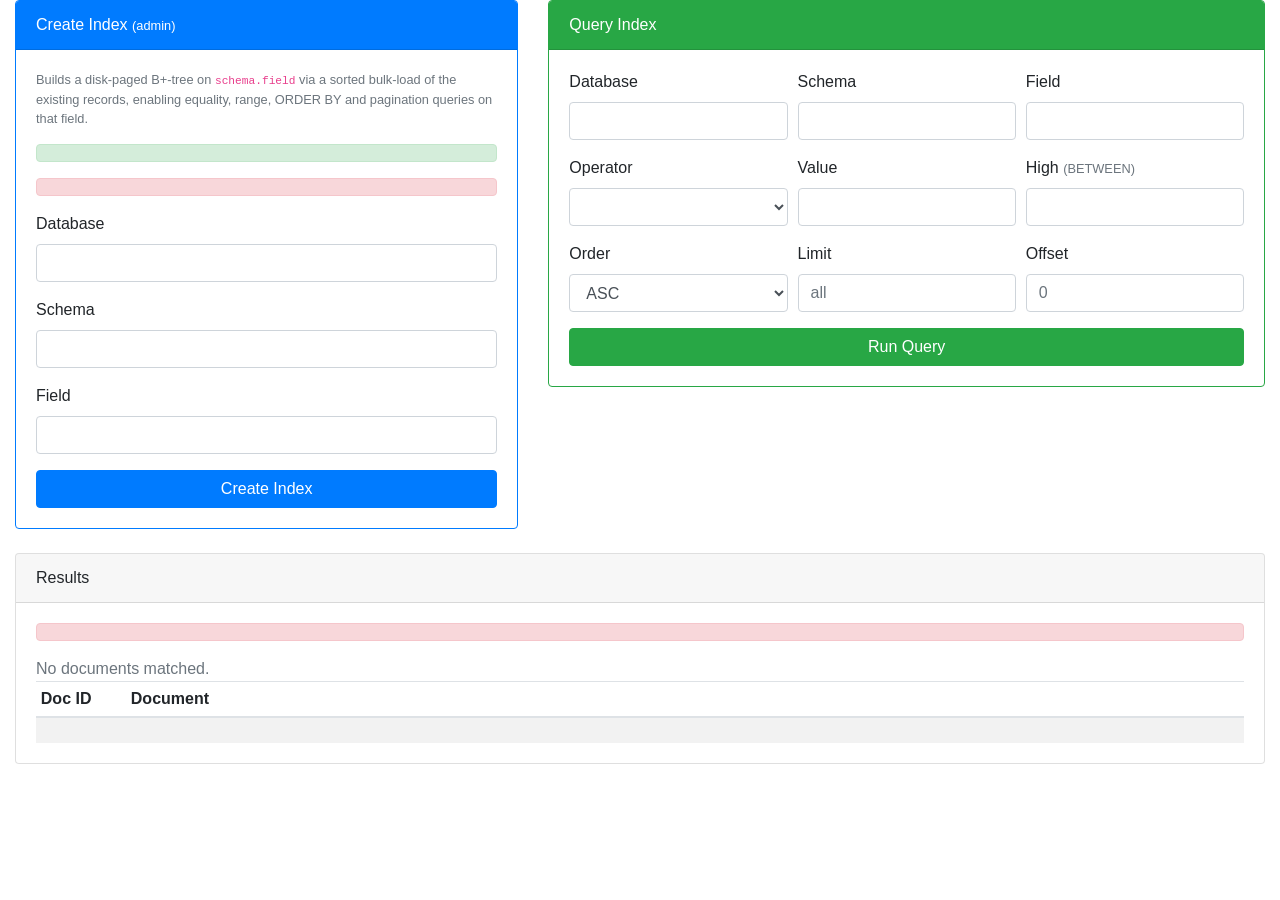
<file: DBMS/src/main/resources/templates/index.html>
<!DOCTYPE html>
<html lang="en" xmlns:th="http://www.thymeleaf.org">
<head>
    <meta charset="UTF-8">
    <title>Index &middot; NoSQL Cluster</title>
    <link rel="stylesheet" href="https://cdn.jsdelivr.net/npm/bootstrap@4.3.1/dist/css/bootstrap.min.css"
          integrity="sha384-ggOyR0iXCbMQv3Xipma34MD+dH/1fQ784/j6cY/iJTQUOhcWr7x9JvoRxT2MZw1T" crossorigin="anonymous">
    <link rel="stylesheet" th:href="@{/css/app.css}">
</head>
<body class="nc-body">

<nav th:replace="fragments/layout :: navbar('index')"></nav>

<div class="container-fluid pb-5">
    <div class="row">
        <!-- Create index (admin) -->
        <div class="col-md-5">
            <div class="card border-primary mb-4">
                <div class="card-header bg-primary text-white">Create Index <small>(admin)</small></div>
                <div class="card-body">
                    <p class="text-muted small">
                        Builds a disk-paged B+-tree on <code>schema.field</code> via a sorted bulk-load of the
                        existing records, enabling equality, range, ORDER BY and pagination queries on that field.
                    </p>
                    <p th:if="${indexMessage}" class="alert alert-success py-2" th:text="${indexMessage}"></p>
                    <p th:if="${indexError}" class="alert alert-danger py-2" th:text="${indexError}"></p>
                    <form method="post" th:action="@{/index/create}">
                        <div class="form-group">
                            <label>Database</label>
                            <input type="text" class="form-control" name="database" required/>
                        </div>
                        <div class="form-group">
                            <label>Schema</label>
                            <input type="text" class="form-control" name="schema" required/>
                        </div>
                        <div class="form-group">
                            <label>Field</label>
                            <input type="text" class="form-control" name="field" required/>
                        </div>
                        <button type="submit" class="btn btn-primary btn-block">Create Index</button>
                    </form>
                </div>
            </div>
        </div>

        <!-- Query -->
        <div class="col-md-7">
            <div class="card border-success mb-4">
                <div class="card-header bg-success text-white">Query Index</div>
                <div class="card-body">
                    <form method="post" th:action="@{/index/query}">
                        <div class="form-row">
                            <div class="form-group col-md-4">
                                <label>Database</label>
                                <input type="text" class="form-control" name="database" th:value="${f_database}" required/>
                            </div>
                            <div class="form-group col-md-4">
                                <label>Schema</label>
                                <input type="text" class="form-control" name="schema" th:value="${f_schema}" required/>
                            </div>
                            <div class="form-group col-md-4">
                                <label>Field</label>
                                <input type="text" class="form-control" name="field" th:value="${f_field}" required/>
                            </div>
                        </div>
                        <div class="form-row">
                            <div class="form-group col-md-4">
                                <label>Operator</label>
                                <select class="form-control" name="op" id="op">
                                    <option th:each="o : ${ {'EQ','GT','GTE','LT','LTE','BETWEEN'} }"
                                            th:value="${o}" th:text="${o}" th:selected="${o == f_op}"></option>
                                </select>
                            </div>
                            <div class="form-group col-md-4">
                                <label>Value</label>
                                <input type="text" class="form-control" name="value" th:value="${f_value}"/>
                            </div>
                            <div class="form-group col-md-4">
                                <label>High <small class="text-muted">(BETWEEN)</small></label>
                                <input type="text" class="form-control" name="high" th:value="${f_high}"/>
                            </div>
                        </div>
                        <div class="form-row">
                            <div class="form-group col-md-4">
                                <label>Order</label>
                                <select class="form-control" name="order">
                                    <option value="ASC" th:selected="${f_order == null or f_order == 'ASC'}">ASC</option>
                                    <option value="DESC" th:selected="${f_order == 'DESC'}">DESC</option>
                                </select>
                            </div>
                            <div class="form-group col-md-4">
                                <label>Limit</label>
                                <input type="number" class="form-control" name="limit" th:value="${f_limit}" placeholder="all"/>
                            </div>
                            <div class="form-group col-md-4">
                                <label>Offset</label>
                                <input type="number" class="form-control" name="offset" th:value="${f_offset}" placeholder="0"/>
                            </div>
                        </div>
                        <button type="submit" class="btn btn-success btn-block">Run Query</button>
                    </form>
                </div>
            </div>
        </div>
    </div>

    <!-- Results -->
    <div class="card" th:if="${queryError != null or results != null}">
        <div class="card-header d-flex align-items-center">
            <span>Results
                <span class="badge badge-secondary" th:if="${results != null}" th:text="${resultCount} + ' match(es)'"></span>
            </span>
            <span class="nc-served ml-auto" th:if="${currentNode}" th:text="'served by ' + ${currentNode}"></span>
        </div>
        <div class="card-body">
            <p th:if="${queryError}" class="alert alert-danger py-2" th:text="${queryError}"></p>
            <p th:if="${results != null and resultCount == 0}" class="text-muted mb-0">No documents matched.</p>
            <table class="table table-sm table-striped mb-0" th:if="${results != null and resultCount > 0}">
                <thead>
                <tr><th style="width:90px">Doc&nbsp;ID</th><th>Document</th></tr>
                </thead>
                <tbody>
                <tr th:each="entry : ${results}">
                    <td><span class="badge badge-dark" th:text="${entry.key}"></span></td>
                    <td><pre class="nc-doc" th:text="${entry.value}"></pre></td>
                </tr>
                </tbody>
            </table>
        </div>
    </div>
</div>

</body>
</html>
</file>
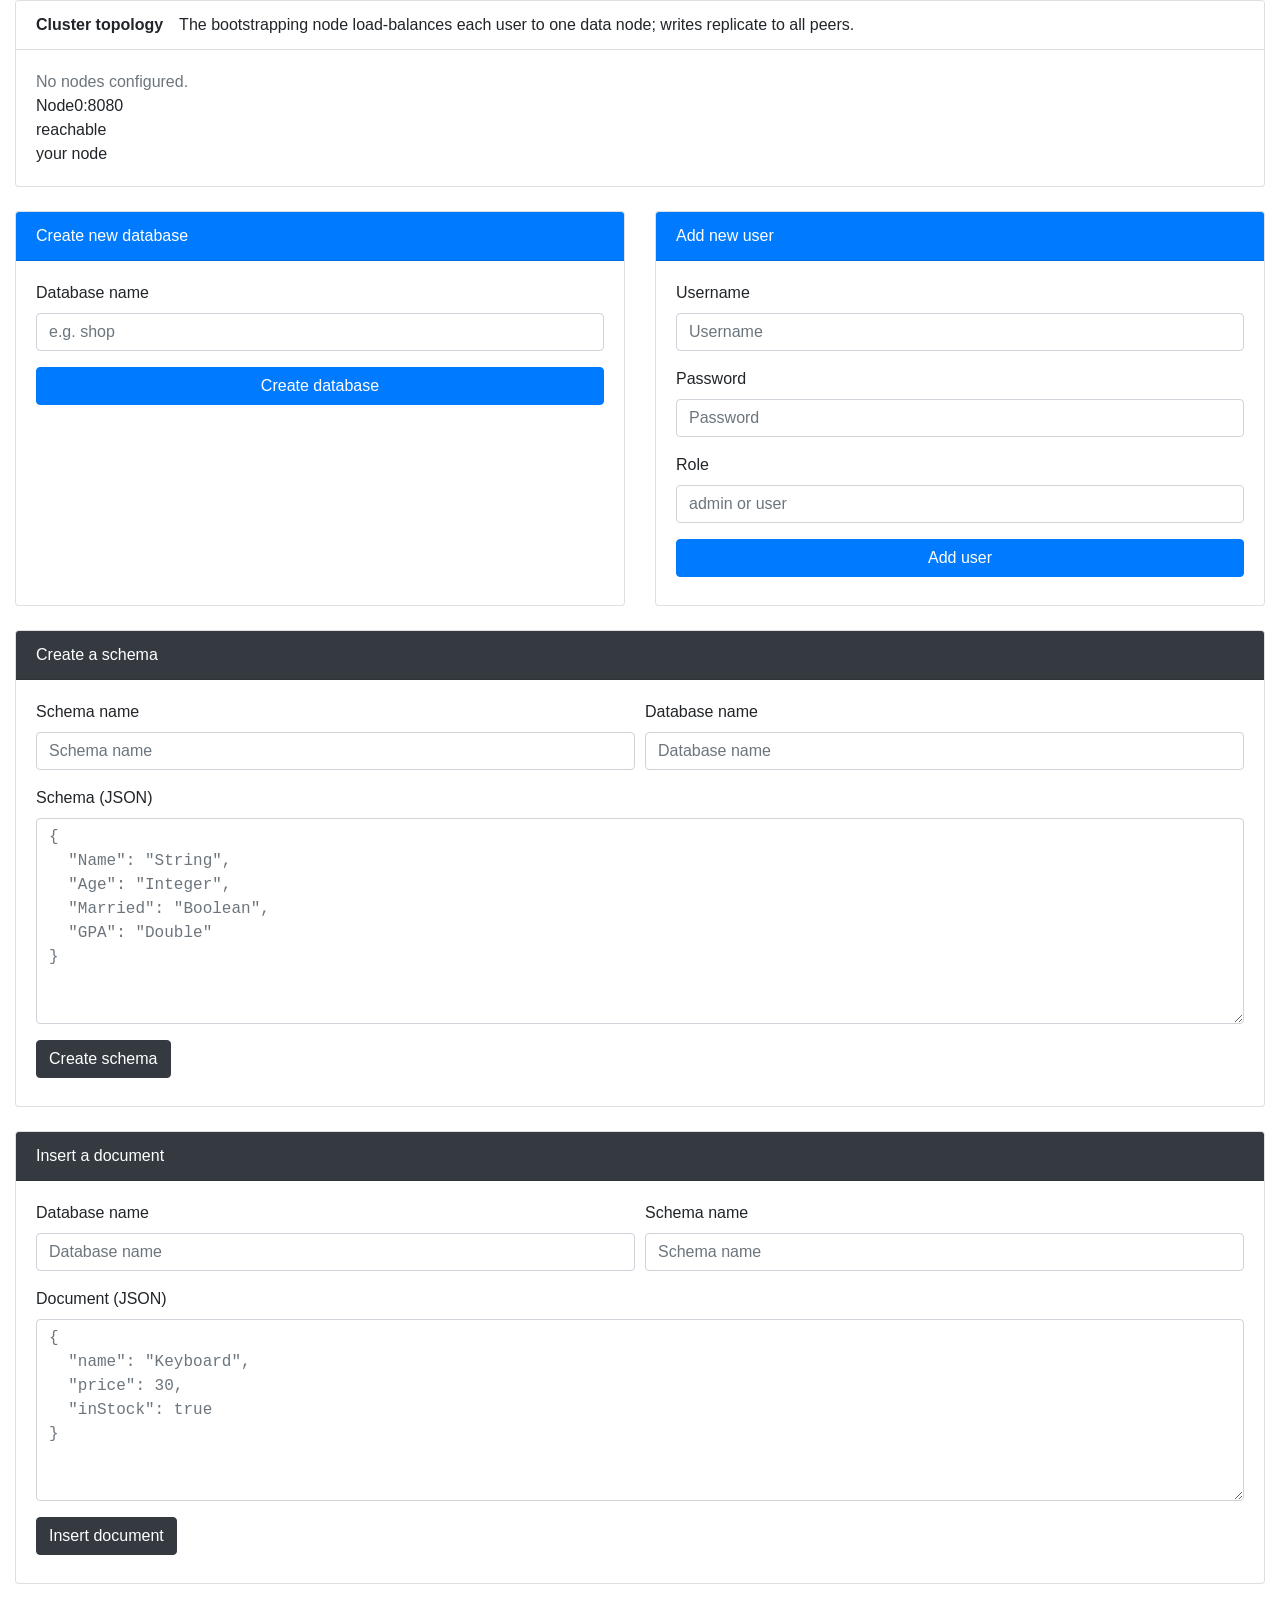
<file: DBMS/src/main/resources/templates/dashboard.html>
<!DOCTYPE html>
<html lang="en" xmlns:th="http://www.thymeleaf.org">
<head>
    <meta charset="UTF-8">
    <title>Dashboard &middot; NoSQL Cluster</title>
    <link rel="stylesheet" href="https://cdn.jsdelivr.net/npm/bootstrap@4.3.1/dist/css/bootstrap.min.css"
          integrity="sha384-ggOyR0iXCbMQv3Xipma34MD+dH/1fQ784/j6cY/iJTQUOhcWr7x9JvoRxT2MZw1T" crossorigin="anonymous">
    <link rel="stylesheet" th:href="@{/css/app.css}">
</head>
<body class="nc-body">

<nav th:replace="fragments/layout :: navbar('dashboard')"></nav>

<div class="container-fluid pb-5">

    <!-- Cluster topology -->
    <div class="card mb-4">
        <div class="card-header bg-white d-flex align-items-center">
            <strong>Cluster topology</strong>
            <span class="nc-explainer ml-3">
                The bootstrapping node load-balances each user to one data node; writes replicate to all peers.
            </span>
        </div>
        <div class="card-body">
            <p th:if="${topologyError}" class="text-muted mb-0" th:text="${topologyError}"></p>
            <p th:if="${nodes != null and nodes.isEmpty()}" class="text-muted mb-0">No nodes configured.</p>
            <div class="nc-topology" th:if="${nodes != null and !nodes.isEmpty()}">
                <div class="nc-node-card" th:each="n : ${nodes}" th:classappend="${n.current} ? 'nc-current'">
                    <span class="nc-dot" th:classappend="${n.up} ? 'nc-dot-up' : 'nc-dot-down'"></span>
                    <div>
                        <div class="nc-node-name" th:text="${n.name} + ':' + ${n.port}">Node0:8080</div>
                        <div class="nc-node-sub" th:text="${n.up} ? 'reachable' : 'unreachable'">reachable</div>
                    </div>
                    <span class="nc-pin ml-auto" th:if="${n.current}">your node</span>
                </div>
            </div>
        </div>
    </div>

    <div class="row">
        <!-- Create database -->
        <div class="col-md-6 mb-4">
            <div class="card h-100">
                <div class="card-header bg-primary text-white">Create new database</div>
                <div class="card-body">
                    <form method="post" th:action="@{/admin/createDatabase}" th:object="${database}">
                        <div class="form-group">
                            <label for="databaseName">Database name</label>
                            <input type="text" id="databaseName" class="form-control" name="databaseName"
                                   th:field="*{name}" placeholder="e.g. shop"/>
                        </div>
                        <button type="submit" class="btn btn-primary btn-block">Create database</button>
                        <p th:if="${databaseError}" th:text="${databaseError}" class="text-danger mt-2 mb-0"></p>
                    </form>
                </div>
            </div>
        </div>
        <!-- Add user -->
        <div class="col-md-6 mb-4">
            <div class="card h-100">
                <div class="card-header bg-primary text-white">Add new user</div>
                <div class="card-body">
                    <form method="post" th:action="@{/admin/addUser}" th:object="${user}">
                        <div class="form-group">
                            <label for="userName">Username</label>
                            <input type="text" id="userName" class="form-control" name="userName"
                                   th:field="*{username}" placeholder="Username"/>
                        </div>
                        <div class="form-group">
                            <label for="userPassword">Password</label>
                            <input type="text" id="userPassword" class="form-control" name="userPassword"
                                   th:field="*{password}" placeholder="Password"/>
                        </div>
                        <div class="form-group">
                            <label for="userRole">Role</label>
                            <input type="text" id="userRole" class="form-control" name="userRole"
                                   th:field="*{role}" placeholder="admin or user"/>
                        </div>
                        <button type="submit" class="btn btn-primary btn-block">Add user</button>
                        <p th:if="${userError}" th:text="${userError}" class="text-danger mt-2 mb-0"></p>
                    </form>
                </div>
            </div>
        </div>
    </div>

    <!-- Create schema -->
    <div class="card mb-4">
        <div class="card-header bg-dark text-white">Create a schema</div>
        <div class="card-body">
            <form method="post" th:action="@{/createSchema}" th:object="${schema}">
                <div class="form-row">
                    <div class="form-group col-md-6">
                        <label for="schemaName">Schema name</label>
                        <input type="text" id="schemaName" class="form-control" name="schemaName"
                               th:field="*{schemaName}" placeholder="Schema name"/>
                    </div>
                    <div class="form-group col-md-6">
                        <label for="dbName">Database name</label>
                        <input type="text" id="dbName" class="form-control" name="databaseName"
                               th:field="*{databaseName}" placeholder="Database name"/>
                    </div>
                </div>
                <div class="form-group">
                    <label for="schema">Schema (JSON)</label>
                    <textarea class="form-control text-monospace" id="schema" rows="8" name="schema" th:field="*{schema}"
                              placeholder='{
  "Name": "String",
  "Age": "Integer",
  "Married": "Boolean",
  "GPA": "Double"
}'></textarea>
                </div>
                <button type="submit" class="btn btn-dark">Create schema</button>
                <p th:if="${schemaMessage}" th:text="${schemaMessage}" class="text-success mt-2 mb-0"></p>
                <p th:if="${schemaError}" th:text="${schemaError}" class="text-danger mt-2 mb-0"></p>
            </form>
        </div>
    </div>

    <!-- Insert document -->
    <div class="card mb-4">
        <div class="card-header bg-dark text-white">Insert a document</div>
        <div class="card-body">
            <form method="post" th:action="@{/createDocument}">
                <div class="form-row">
                    <div class="form-group col-md-6">
                        <label for="docDbName">Database name</label>
                        <input type="text" id="docDbName" class="form-control" name="databaseName"
                               placeholder="Database name"/>
                    </div>
                    <div class="form-group col-md-6">
                        <label for="docSchemaName">Schema name</label>
                        <input type="text" id="docSchemaName" class="form-control" name="schemaName"
                               placeholder="Schema name"/>
                    </div>
                </div>
                <div class="form-group">
                    <label for="documentBody">Document (JSON)</label>
                    <textarea class="form-control text-monospace" id="documentBody" rows="7" name="document"
                              placeholder='{
  "name": "Keyboard",
  "price": 30,
  "inStock": true
}'></textarea>
                </div>
                <button type="submit" class="btn btn-dark">Insert document</button>
                <p th:if="${documentMessage}" th:text="${documentMessage}" class="text-success mt-2 mb-0"></p>
                <p th:if="${documentError}" th:text="${documentError}" class="text-danger mt-2 mb-0"></p>
            </form>
        </div>
    </div>

</div>
</body>
</html>
</file>
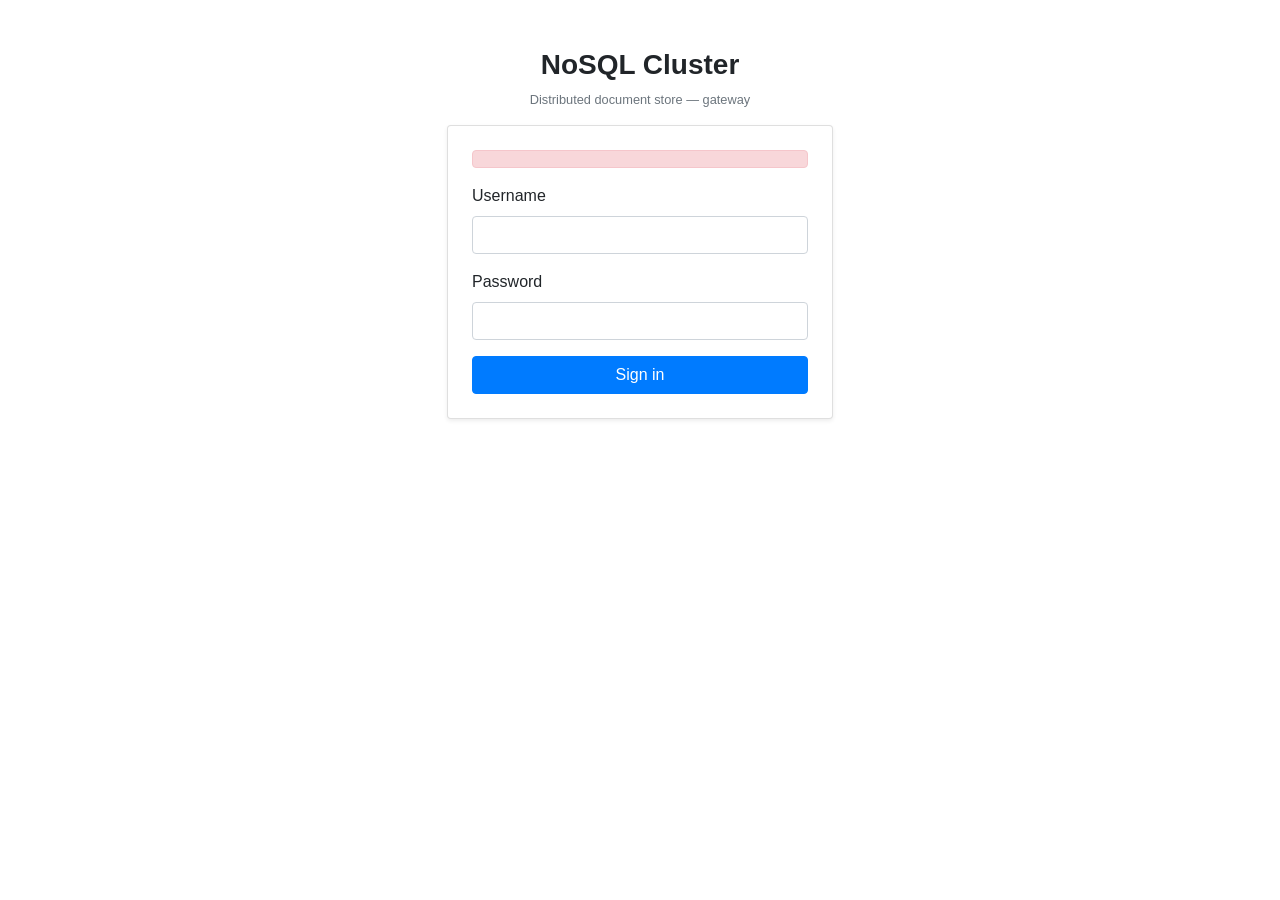
<file: DBMS/src/main/resources/templates/login.html>
<!DOCTYPE html>
<html lang="en" xmlns:th="http://www.thymeleaf.org">
<head>
    <meta charset="UTF-8">
    <title>Sign in &middot; NoSQL Cluster</title>
    <link rel="stylesheet" href="https://cdn.jsdelivr.net/npm/bootstrap@4.3.1/dist/css/bootstrap.min.css"
          integrity="sha384-ggOyR0iXCbMQv3Xipma34MD+dH/1fQ784/j6cY/iJTQUOhcWr7x9JvoRxT2MZw1T" crossorigin="anonymous">
    <link rel="stylesheet" th:href="@{/css/app.css}">
</head>
<body class="nc-body">

<div class="container" style="max-width:26rem">
    <div class="text-center mt-5 mb-3">
        <h3 class="font-weight-bold" style="color:var(--nc-brand)">NoSQL&nbsp;Cluster</h3>
        <p class="text-muted small mb-0">Distributed document store &mdash; gateway</p>
    </div>
    <div class="card shadow-sm">
        <div class="card-body p-4">
            <p th:if="${error}" class="alert alert-danger py-2" th:text="${error}"></p>
            <form action="#" th:action="@{/login}" th:object="${user}" method="post">
                <div class="form-group">
                    <label class="form-label" for="username">Username</label>
                    <input type="text" id="username" class="form-control" th:field="*{username}" name="username"/>
                </div>
                <div class="form-group">
                    <label class="form-label" for="password">Password</label>
                    <input type="password" id="password" class="form-control" th:field="*{password}" name="password"/>
                </div>
                <button type="submit" class="btn btn-primary btn-block">Sign in</button>
            </form>
        </div>
    </div>
</div>

</body>
</html>
</file>
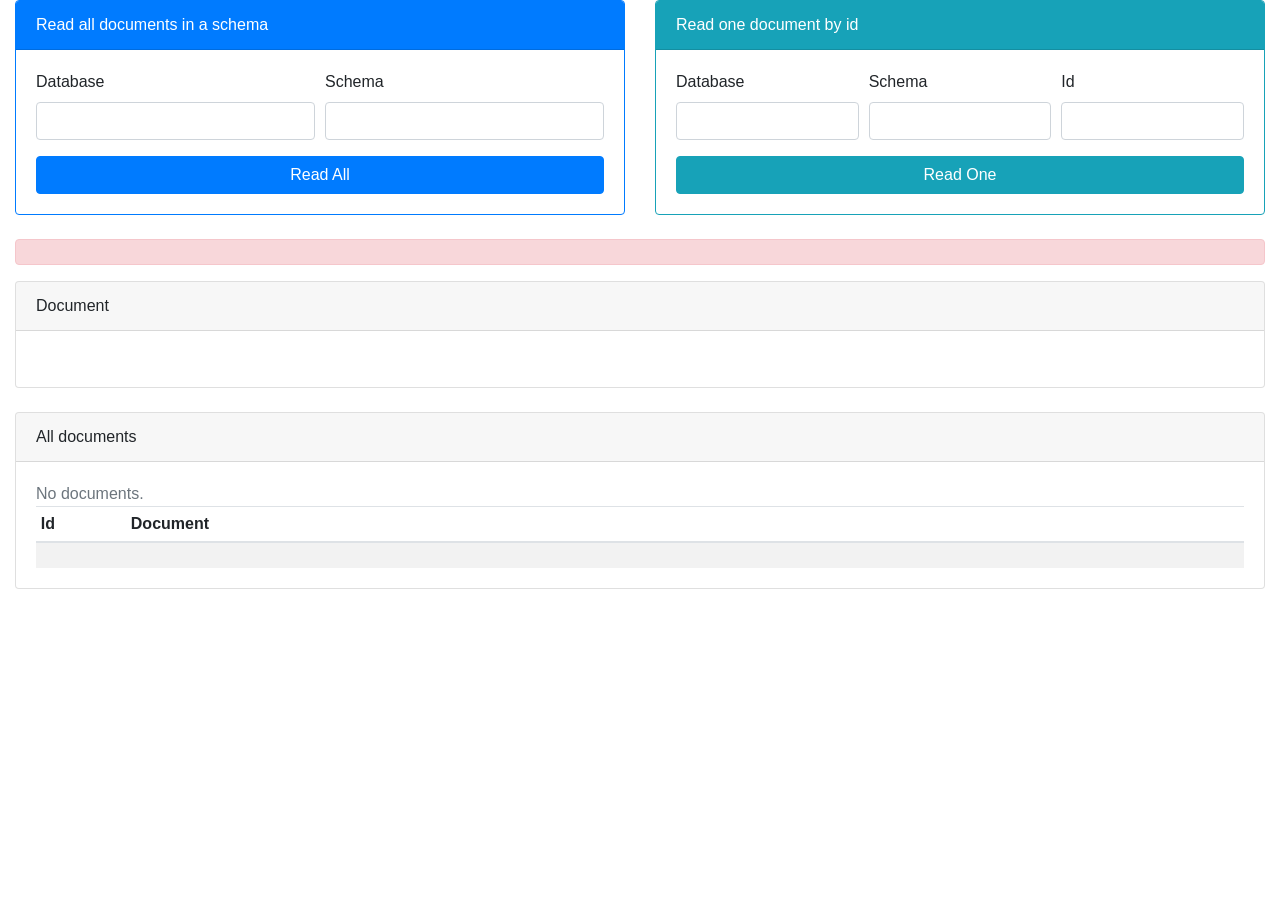
<file: DBMS/src/main/resources/templates/read.html>
<!DOCTYPE html>
<html lang="en" xmlns:th="http://www.thymeleaf.org">
<head>
    <meta charset="UTF-8">
    <title>Read &middot; NoSQL Cluster</title>
    <link rel="stylesheet" href="https://cdn.jsdelivr.net/npm/bootstrap@4.3.1/dist/css/bootstrap.min.css"
          integrity="sha384-ggOyR0iXCbMQv3Xipma34MD+dH/1fQ784/j6cY/iJTQUOhcWr7x9JvoRxT2MZw1T" crossorigin="anonymous">
    <link rel="stylesheet" th:href="@{/css/app.css}">
</head>
<body class="nc-body">

<nav th:replace="fragments/layout :: navbar('read')"></nav>

<div class="container-fluid pb-5">
    <div class="row">
        <div class="col-md-6">
            <div class="card border-primary mb-4">
                <div class="card-header bg-primary text-white">Read all documents in a schema</div>
                <div class="card-body">
                    <form method="post" th:action="@{/read/all}">
                        <div class="form-row">
                            <div class="form-group col">
                                <label>Database</label>
                                <input type="text" class="form-control" name="database" th:value="${f_database}" required/>
                            </div>
                            <div class="form-group col">
                                <label>Schema</label>
                                <input type="text" class="form-control" name="schema" th:value="${f_schema}" required/>
                            </div>
                        </div>
                        <button type="submit" class="btn btn-primary btn-block">Read All</button>
                    </form>
                </div>
            </div>
        </div>
        <div class="col-md-6">
            <div class="card border-info mb-4">
                <div class="card-header bg-info text-white">Read one document by id</div>
                <div class="card-body">
                    <form method="post" th:action="@{/read/one}">
                        <div class="form-row">
                            <div class="form-group col">
                                <label>Database</label>
                                <input type="text" class="form-control" name="database" th:value="${f_database}" required/>
                            </div>
                            <div class="form-group col">
                                <label>Schema</label>
                                <input type="text" class="form-control" name="schema" th:value="${f_schema}" required/>
                            </div>
                            <div class="form-group col">
                                <label>Id</label>
                                <input type="text" class="form-control" name="id" th:value="${f_id}" required/>
                            </div>
                        </div>
                        <button type="submit" class="btn btn-info btn-block">Read One</button>
                    </form>
                </div>
            </div>
        </div>
    </div>

    <p th:if="${readError}" class="alert alert-danger" th:text="${readError}"></p>

    <!-- single document -->
    <div class="card mb-4" th:if="${single != null}">
        <div class="card-header d-flex align-items-center">
            <span>Document <span class="badge badge-dark" th:text="${singleId}"></span></span>
            <span class="nc-served ml-auto" th:if="${currentNode}" th:text="'served by ' + ${currentNode}"></span>
        </div>
        <div class="card-body">
            <pre class="nc-doc" th:text="${single}"></pre>
        </div>
    </div>

    <!-- all documents -->
    <div class="card" th:if="${docs != null}">
        <div class="card-header d-flex align-items-center">
            <span>All documents <span class="badge badge-secondary" th:text="${count} + ' doc(s)'"></span></span>
            <span class="nc-served ml-auto" th:if="${currentNode}" th:text="'served by ' + ${currentNode}"></span>
        </div>
        <div class="card-body">
            <p th:if="${count == 0}" class="text-muted mb-0">No documents.</p>
            <table class="table table-sm table-striped mb-0" th:if="${count > 0}">
                <thead><tr><th style="width:90px">Id</th><th>Document</th></tr></thead>
                <tbody>
                <tr th:each="entry : ${docs}">
                    <td><span class="badge badge-dark" th:text="${entry.key}"></span></td>
                    <td><pre class="nc-doc" th:text="${entry.value}"></pre></td>
                </tr>
                </tbody>
            </table>
        </div>
    </div>
</div>

</body>
</html>
</file>
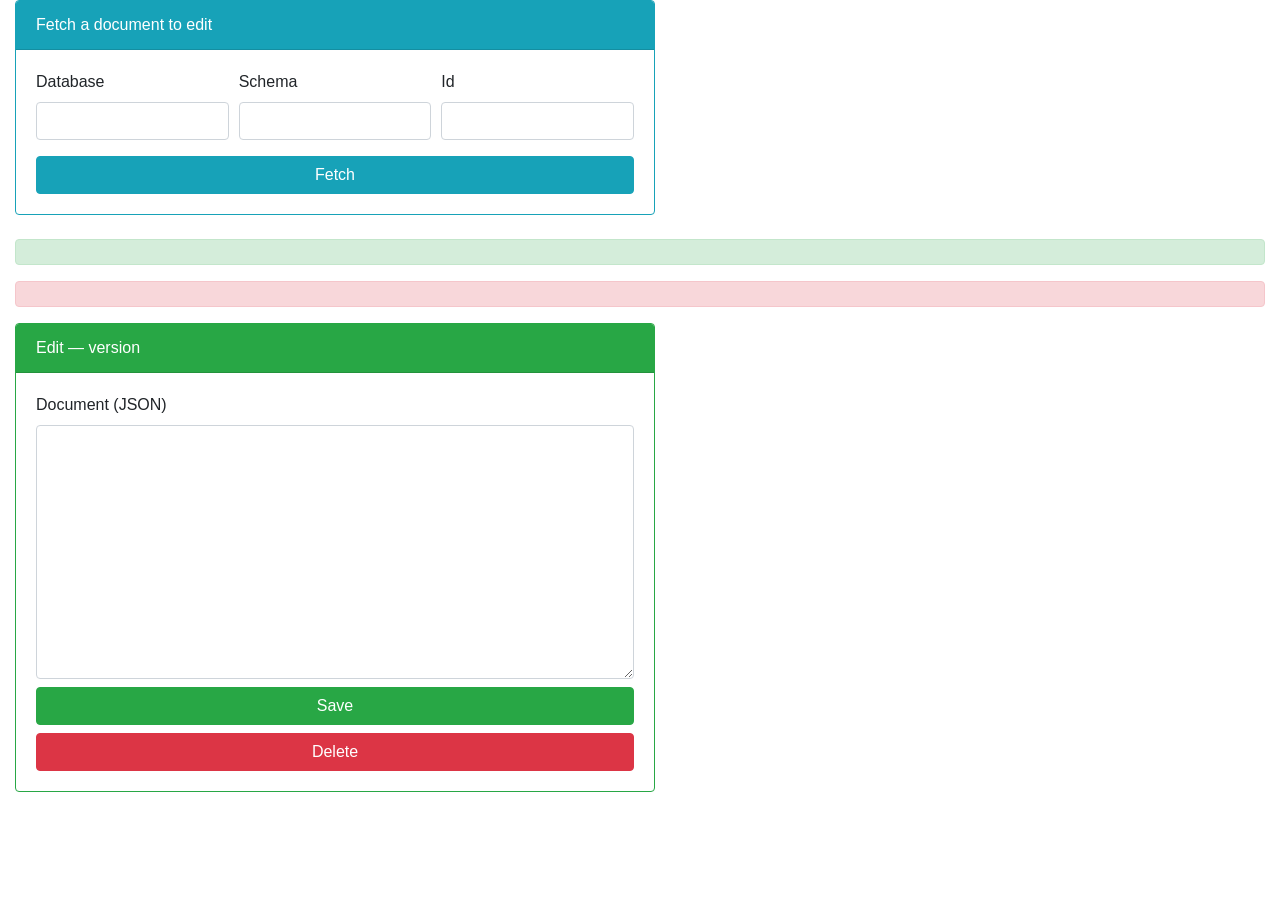
<file: DBMS/src/main/resources/templates/update.html>
<!DOCTYPE html>
<html lang="en" xmlns:th="http://www.thymeleaf.org">
<head>
    <meta charset="UTF-8">
    <title>Update &middot; NoSQL Cluster</title>
    <link rel="stylesheet" href="https://cdn.jsdelivr.net/npm/bootstrap@4.3.1/dist/css/bootstrap.min.css"
          integrity="sha384-ggOyR0iXCbMQv3Xipma34MD+dH/1fQ784/j6cY/iJTQUOhcWr7x9JvoRxT2MZw1T" crossorigin="anonymous">
    <link rel="stylesheet" th:href="@{/css/app.css}">
</head>
<body class="nc-body">

<nav th:replace="fragments/layout :: navbar('update')"></nav>

<div class="container-fluid pb-5">
    <div class="card border-info mb-4" style="max-width:40rem">
        <div class="card-header bg-info text-white">Fetch a document to edit</div>
        <div class="card-body">
            <form method="post" th:action="@{/update/fetch}">
                <div class="form-row">
                    <div class="form-group col"><label>Database</label>
                        <input class="form-control" name="database" th:value="${f_database}" required/></div>
                    <div class="form-group col"><label>Schema</label>
                        <input class="form-control" name="schema" th:value="${f_schema}" required/></div>
                    <div class="form-group col"><label>Id</label>
                        <input class="form-control" name="id" th:value="${f_id}" required/></div>
                </div>
                <button type="submit" class="btn btn-info btn-block">Fetch</button>
            </form>
        </div>
    </div>

    <p th:if="${updateMessage}" class="alert alert-success" th:text="${updateMessage}"></p>
    <p th:if="${updateError}" class="alert alert-danger" th:text="${updateError}"></p>

    <div class="card border-success" style="max-width:40rem" th:if="${loaded}">
        <div class="card-header bg-success text-white d-flex align-items-center">
            <span>Edit &mdash; version <span class="badge badge-light" th:text="${version}"></span></span>
            <span class="nc-served ml-auto" th:if="${currentNode}" th:text="'served by ' + ${currentNode}"></span>
        </div>
        <div class="card-body">
            <form method="post" th:action="@{/update/save}">
                <input type="hidden" name="database" th:value="${f_database}"/>
                <input type="hidden" name="schema" th:value="${f_schema}"/>
                <input type="hidden" name="id" th:value="${f_id}"/>
                <input type="hidden" name="version" th:value="${version}"/>
                <label>Document (JSON)</label>
                <textarea class="form-control text-monospace" name="document" rows="10" th:text="${docJson}"></textarea>
                <button type="submit" class="btn btn-success btn-block mt-2">Save</button>
            </form>
            <form method="post" th:action="@{/update/delete}" class="mt-2"
                  onsubmit="return confirm('Delete this document?');">
                <input type="hidden" name="database" th:value="${f_database}"/>
                <input type="hidden" name="schema" th:value="${f_schema}"/>
                <input type="hidden" name="id" th:value="${f_id}"/>
                <input type="hidden" name="version" th:value="${version}"/>
                <button type="submit" class="btn btn-danger btn-block">Delete</button>
            </form>
        </div>
    </div>
</div>

</body>
</html>
</file>
